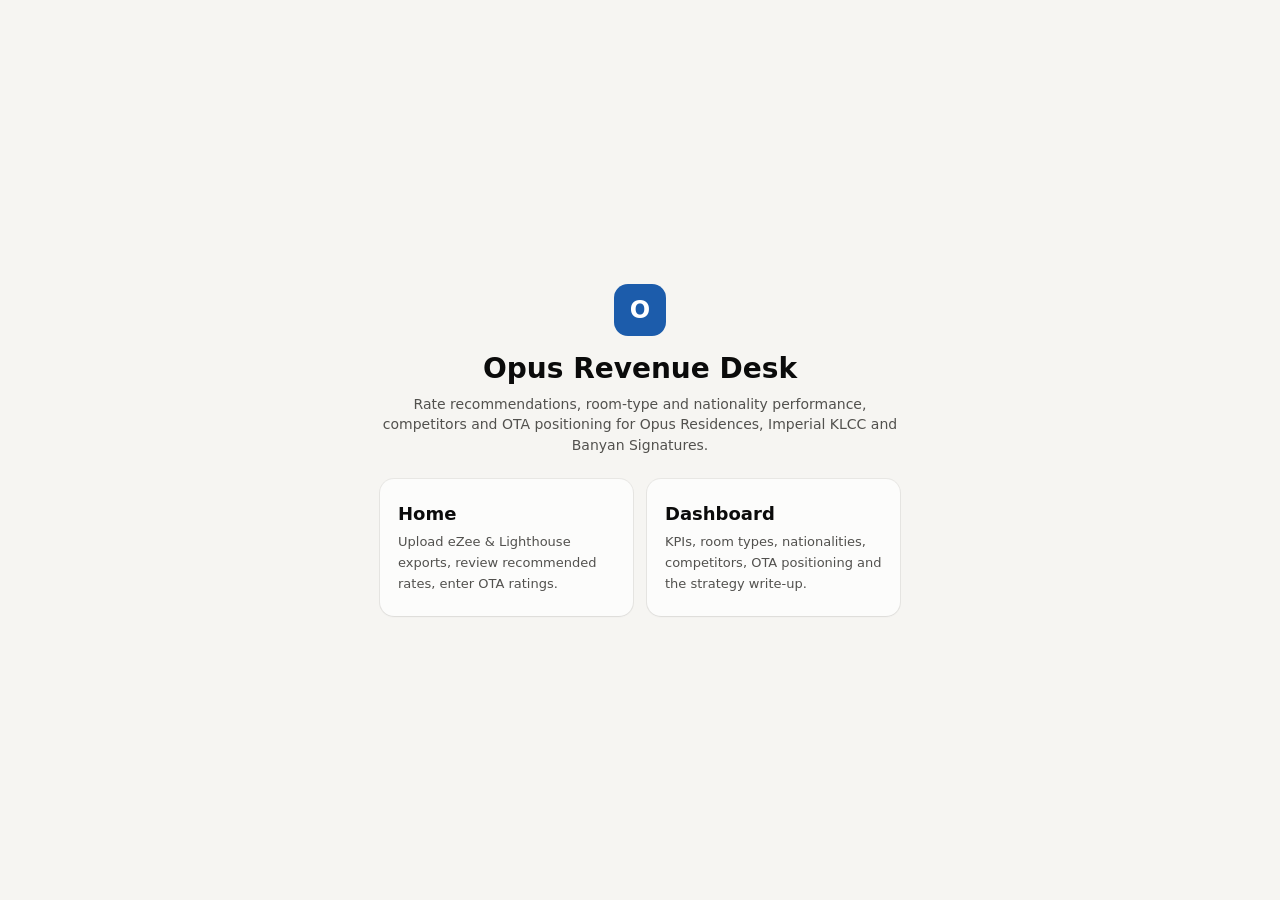
<file: index.html>
<!DOCTYPE html>
<html lang="en">
<head>
  <meta charset="utf-8">
  <meta name="viewport" content="width=device-width, initial-scale=1">
  <title>Opus Revenue Desk</title>
  <link rel="icon" href="data:image/svg+xml,%3Csvg xmlns=%22http://www.w3.org/2000/svg%22 viewBox=%220 0 32 32%22%3E%3Crect width=%2232%22 height=%2232%22 rx=%228%22 fill=%22%231c5cab%22/%3E%3Ctext x=%2216%22 y=%2222%22 font-size=%2218%22 font-family=%22Arial%22 font-weight=%22700%22 fill=%22white%22 text-anchor=%22middle%22%3EO%3C/text%3E%3C/svg%3E">
  <link rel="stylesheet" href="/shared/styles.css">
</head>
<body>
  <main class="landing">
    <div class="box">
      <div class="brand-mark" aria-hidden="true">O</div>
      <h1>Opus Revenue Desk</h1>
      <p>Rate recommendations, room-type and nationality performance, competitors and OTA positioning for Opus Residences, Imperial KLCC and Banyan Signatures.</p>
      <div class="choices">
        <a class="choice" href="/home/">
          <b>Home</b>
          <span>Upload eZee &amp; Lighthouse exports, review recommended rates, enter OTA ratings.</span>
        </a>
        <a class="choice" href="/dashboard/">
          <b>Dashboard</b>
          <span>KPIs, room types, nationalities, competitors, OTA positioning and the strategy write-up.</span>
        </a>
      </div>
    </div>
  </main>
</body>
</html>
</file>
<file: shared/styles.css>
/* Opus Revenue Desk — shared styles (light + dark) */
:root {
  color-scheme: light;
  --page: #f6f5f2;
  --surface: #fcfcfb;
  --surface-2: #f0efec;
  --ink: #0b0b0b;
  --ink-2: #52514e;
  --muted: #7a7873;
  --line: #e1e0d9;
  --line-strong: #c3c2b7;
  --accent: #1c5cab;
  --accent-ink: #ffffff;
  --accent-soft: #e6effb;
  --series-1: #2a78d6;
  --series-2: #eb6834;
  --context: #b9b7b0;
  --good: #0a7d0a;
  --good-soft: #e3f3e3;
  --warn: #9a6400;
  --warn-soft: #fdf1d6;
  --bad: #b42f2f;
  --bad-soft: #fbe5e5;
  --up-soft: #dceafb;
  --down-soft: #fbe3dc;
  --radius: 10px;
  --shadow: 0 1px 2px rgba(11, 11, 11, .05), 0 0 0 1px rgba(11, 11, 11, .06);
  --font: system-ui, -apple-system, "Segoe UI", Roboto, sans-serif;
}
@media (prefers-color-scheme: dark) {
  :root {
    color-scheme: dark;
    --page: #0f0f0e;
    --surface: #1a1a19;
    --surface-2: #232321;
    --ink: #f0efec;
    --ink-2: #c3c2b7;
    --muted: #96948d;
    --line: #2c2c2a;
    --line-strong: #383835;
    --accent: #5598e7;
    --accent-ink: #0b0b0b;
    --accent-soft: #1b2a3d;
    --series-1: #3987e5;
    --series-2: #d95926;
    --context: #55544f;
    --good: #3fbf3f;
    --good-soft: #15291a;
    --warn: #f0b03a;
    --warn-soft: #2d2512;
    --bad: #ec7272;
    --bad-soft: #321a1a;
    --up-soft: #17293f;
    --down-soft: #3a2018;
    --shadow: 0 0 0 1px rgba(255, 255, 255, .08);
  }
}

* { box-sizing: border-box; }
html, body { margin: 0; }
body {
  font-family: var(--font);
  font-size: 14px;
  line-height: 1.45;
  color: var(--ink);
  background: var(--page);
  -webkit-font-smoothing: antialiased;
}
a { color: var(--accent); }
h1, h2, h3 { margin: 0; line-height: 1.2; }
h1 { font-size: 22px; font-weight: 650; }
h2 { font-size: 16px; font-weight: 650; }
h3 { font-size: 14px; font-weight: 650; }
p { margin: 0 0 8px; }
small, .small { font-size: 12px; }
.muted { color: var(--muted); }
.ink2 { color: var(--ink-2); }
.num { font-variant-numeric: tabular-nums; text-align: right; white-space: nowrap; }
.hidden { display: none !important; }

/* ---------- Top bar ---------- */
.topbar {
  position: sticky; top: 0; z-index: 20;
  display: flex; align-items: center; gap: 16px;
  padding: 10px 24px;
  background: var(--surface);
  border-bottom: 1px solid var(--line);
}
.brand { display: flex; align-items: center; gap: 10px; font-weight: 700; font-size: 15px; color: var(--ink); text-decoration: none; }
.brand-mark {
  width: 26px; height: 26px; border-radius: 7px;
  display: grid; place-items: center;
  background: var(--accent); color: var(--accent-ink); font-size: 13px; font-weight: 800;
}
.nav { display: flex; gap: 4px; }
.nav a {
  padding: 6px 12px; border-radius: 8px; text-decoration: none;
  color: var(--ink-2); font-weight: 550;
}
.nav a:hover { background: var(--surface-2); }
.nav a.active { background: var(--accent-soft); color: var(--accent); }
.topbar .spacer { flex: 1; }
.conn { display: flex; align-items: center; gap: 6px; font-size: 12px; color: var(--muted); }
.dot { width: 8px; height: 8px; border-radius: 50%; background: var(--line-strong); }
.dot.ok { background: var(--good); }
.dot.bad { background: var(--bad); }

/* ---------- Layout ---------- */
.wrap { max-width: 1320px; margin: 0 auto; padding: 20px 24px 64px; }
.page-head { display: flex; align-items: flex-end; justify-content: space-between; gap: 16px; margin-bottom: 16px; flex-wrap: wrap; }
.page-head p { margin: 4px 0 0; color: var(--ink-2); }
.grid { display: grid; gap: 16px; }
.grid-2 { grid-template-columns: repeat(2, minmax(0, 1fr)); }
.grid-3 { grid-template-columns: repeat(3, minmax(0, 1fr)); }
.grid-4 { grid-template-columns: repeat(4, minmax(0, 1fr)); }
@media (max-width: 1000px) { .grid-3, .grid-4 { grid-template-columns: repeat(2, minmax(0, 1fr)); } }
@media (max-width: 720px) {
  .grid-2, .grid-3, .grid-4 { grid-template-columns: minmax(0, 1fr); }
  .wrap { padding: 16px 14px 48px; }
  .topbar { padding: 10px 14px; gap: 10px; }
  .conn span { display: none; }
}
.stack > * + * { margin-top: 16px; }

.card {
  background: var(--surface);
  border-radius: var(--radius);
  box-shadow: var(--shadow);
  padding: 16px 18px;
  min-width: 0;
}
.card-head { display: flex; align-items: baseline; justify-content: space-between; gap: 12px; margin-bottom: 10px; flex-wrap: wrap; }
.card-head p { margin: 2px 0 0; color: var(--muted); font-size: 12px; }
.callout {
  border-left: 3px solid var(--accent);
  background: var(--accent-soft);
  padding: 8px 12px; border-radius: 0 8px 8px 0;
  margin: 0 0 12px; color: var(--ink);
}
.callout.warn { border-color: var(--warn); background: var(--warn-soft); }
.callout.bad { border-color: var(--bad); background: var(--bad-soft); }
.callout.good { border-color: var(--good); background: var(--good-soft); }

/* ---------- Controls ---------- */
.filters { display: flex; gap: 12px; align-items: flex-end; flex-wrap: wrap; margin-bottom: 16px; }
label.field { display: flex; flex-direction: column; gap: 4px; font-size: 12px; color: var(--ink-2); font-weight: 550; }
input, select, textarea, button { font: inherit; color: inherit; }
input[type="text"], input[type="url"], input[type="password"], input[type="number"], input[type="date"], input[type="month"], select, textarea {
  background: var(--surface);
  border: 1px solid var(--line-strong);
  border-radius: 8px;
  padding: 7px 10px;
  min-height: 36px;
}
input:focus-visible, select:focus-visible, textarea:focus-visible, button:focus-visible {
  outline: 2px solid var(--accent); outline-offset: 1px;
}
input[type="number"] { width: 100%; }
.btn {
  display: inline-flex; align-items: center; justify-content: center; gap: 6px;
  min-height: 36px; padding: 7px 14px;
  border-radius: 8px; border: 1px solid var(--line-strong);
  background: var(--surface); color: var(--ink);
  font-weight: 600; cursor: pointer; text-decoration: none; white-space: nowrap;
}
.btn:hover { background: var(--surface-2); }
.btn.primary { background: var(--accent); border-color: var(--accent); color: var(--accent-ink); }
.btn.primary:hover { filter: brightness(1.08); }
.btn.danger { color: var(--bad); border-color: var(--bad); }
.btn.small { min-height: 30px; padding: 4px 10px; font-size: 13px; }
.btn:disabled { opacity: .5; cursor: not-allowed; }
.row { display: flex; gap: 10px; align-items: center; flex-wrap: wrap; }

.tabs { display: flex; gap: 4px; border-bottom: 1px solid var(--line); margin-bottom: 16px; overflow-x: auto; }
.tabs button {
  border: 0; background: none; padding: 10px 14px; cursor: pointer;
  color: var(--ink-2); font-weight: 600; border-bottom: 2px solid transparent; margin-bottom: -1px; white-space: nowrap;
}
.tabs button[aria-selected="true"] { color: var(--accent); border-bottom-color: var(--accent); }

/* ---------- Tables ---------- */
.table-wrap { overflow-x: auto; }
table { border-collapse: collapse; width: 100%; }
th, td { padding: 7px 10px; border-bottom: 1px solid var(--line); text-align: left; vertical-align: middle; }
th { font-size: 12px; color: var(--muted); font-weight: 600; white-space: nowrap; }
tbody tr:hover td { background: var(--surface-2); }
td input[type="number"] { min-width: 80px; }

/* ---------- KPI tiles ---------- */
.kpi { display: flex; flex-direction: column; gap: 2px; }
.kpi .label { font-size: 12px; color: var(--ink-2); font-weight: 600; }
.kpi .value { font-size: 26px; font-weight: 650; font-variant-numeric: tabular-nums; letter-spacing: -.01em; }
.kpi .sub { font-size: 12px; color: var(--muted); }
.portfolio { display: grid; grid-template-columns: repeat(3, minmax(0, 1fr)); gap: 12px; margin-bottom: 16px; }
@media (max-width: 860px) { .portfolio { grid-template-columns: minmax(0, 1fr); } }
.portfolio .card { padding: 12px 14px; cursor: pointer; }
.portfolio .card.sel { box-shadow: 0 0 0 2px var(--accent); }
.portfolio .mini { display: flex; gap: 16px; margin-top: 6px; flex-wrap: wrap; }
.portfolio .mini div { display: flex; flex-direction: column; }
.portfolio .mini b { font-variant-numeric: tabular-nums; font-size: 15px; }
.portfolio .mini span { font-size: 11px; color: var(--muted); }

/* ---------- Charts ---------- */
.chart-box { position: relative; height: 260px; }
.chart-box.tall { height: 320px; }
.legend { display: flex; gap: 14px; flex-wrap: wrap; font-size: 12px; color: var(--ink-2); margin: 0 0 8px; }
.legend i { display: inline-block; width: 14px; height: 0; border-top: 2px solid; vertical-align: middle; margin-right: 6px; }
.legend i.dash { border-top-style: dashed; }

/* ---------- Badges & status ---------- */
.badge { display: inline-flex; align-items: center; gap: 4px; padding: 2px 8px; border-radius: 999px; font-size: 12px; font-weight: 600; background: var(--surface-2); color: var(--ink-2); white-space: nowrap; }
.badge.good { background: var(--good-soft); color: var(--good); }
.badge.warn { background: var(--warn-soft); color: var(--warn); }
.badge.bad { background: var(--bad-soft); color: var(--bad); }
.badge.info { background: var(--accent-soft); color: var(--accent); }
.badge.wrap { white-space: normal; border-radius: 8px; line-height: 1.3; padding: 3px 8px; }
table.compact th, table.compact td { padding: 6px 7px; }
table.compact th { white-space: normal; vertical-align: bottom; }
table.compact td:first-child { min-width: 120px; }

/* ---------- Rates grid ---------- */
.rates-wrap { overflow-x: auto; border-radius: var(--radius); }
.rates { border-collapse: separate; border-spacing: 0; width: max-content; min-width: 100%; }
.rates th, .rates td { border-bottom: 1px solid var(--line); border-right: 1px solid var(--line); padding: 6px 8px; text-align: center; font-variant-numeric: tabular-nums; }
.rates thead th { background: var(--surface); color: var(--ink-2); font-weight: 600; white-space: nowrap; }
.rates .rt { position: sticky; left: 0; background: var(--surface); z-index: 1; text-align: left; min-width: 220px; max-width: 260px; white-space: normal; box-shadow: 1px 0 0 var(--line); }
.rates .meta th { font-size: 11px; font-weight: 500; color: var(--muted); }
.rates td.cell { cursor: pointer; min-width: 74px; }
.rates td.cell b { display: block; font-size: 14px; }
.rates td.cell span { font-size: 11px; color: var(--ink-2); }
.rates td.up { background: var(--up-soft); }
.rates td.down { background: var(--down-soft); }
.rates td.cell:hover, .rates td.cell.sel { outline: 2px solid var(--accent); outline-offset: -2px; }
.rates th.wknd { color: var(--ink); }
.reason-panel { margin-top: 12px; }
.reason-panel ul { margin: 6px 0 0; padding-left: 18px; }

/* ---------- Upload ---------- */
.drop {
  border: 2px dashed var(--line-strong); border-radius: var(--radius);
  padding: 28px; text-align: center; background: var(--surface); cursor: pointer;
}
.drop.over { border-color: var(--accent); background: var(--accent-soft); }
.file-card { border: 1px solid var(--line); border-radius: var(--radius); padding: 14px; background: var(--surface); }
.file-card + .file-card { margin-top: 12px; }
.map-grid { display: grid; grid-template-columns: repeat(auto-fill, minmax(190px, 1fr)); gap: 10px; margin: 10px 0; }
.preview { max-height: 240px; overflow: auto; border: 1px solid var(--line); border-radius: 8px; margin-top: 10px; }
.preview table { font-size: 12px; }
.preview th, .preview td { padding: 4px 8px; white-space: nowrap; }

/* ---------- Connect panel / overlay ---------- */
.connect { max-width: 640px; margin: 32px auto; }
.connect ol { padding-left: 20px; margin: 8px 0; }
.connect ol li { margin: 4px 0; }
.form-grid { display: grid; gap: 12px; margin: 12px 0; }
.msg { margin-top: 10px; font-size: 13px; }
.msg.ok { color: var(--good); }
.msg.err { color: var(--bad); }

.checklist { list-style: none; padding: 0; margin: 0; }
.checklist li { display: flex; align-items: center; justify-content: space-between; gap: 12px; padding: 8px 0; border-bottom: 1px solid var(--line); }
.checklist li:last-child { border-bottom: 0; }
.checklist code { font-size: 12px; }

.empty { padding: 28px 16px; text-align: center; color: var(--muted); }
.empty b { display: block; color: var(--ink-2); margin-bottom: 4px; }

.strategy { white-space: normal; }
.strategy h4 { margin: 14px 0 6px; font-size: 14px; }
.strategy ul { margin: 4px 0 8px; padding-left: 20px; }
.strategy li { margin: 3px 0; }
.history { list-style: none; padding: 0; margin: 0; }
.history li { padding: 6px 0; border-bottom: 1px solid var(--line); cursor: pointer; font-size: 13px; }
.history li:hover { color: var(--accent); }

.toast {
  position: fixed; right: 18px; bottom: 18px; z-index: 50;
  background: var(--ink); color: var(--surface);
  padding: 10px 14px; border-radius: 8px; box-shadow: 0 4px 16px rgba(0,0,0,.2);
  max-width: 380px; font-size: 13px;
}
.toast.err { background: var(--bad); color: #fff; }

/* ---------- Landing ---------- */
.landing { min-height: 100vh; display: grid; place-items: center; padding: 24px; }
.landing .box { text-align: center; max-width: 520px; }
.landing .brand-mark { width: 52px; height: 52px; font-size: 24px; border-radius: 14px; margin: 0 auto 16px; }
.landing h1 { font-size: 28px; margin-bottom: 8px; }
.landing p { color: var(--ink-2); margin-bottom: 24px; }
.landing .choices { display: grid; grid-template-columns: 1fr 1fr; gap: 14px; }
.landing .choice {
  display: block; padding: 22px 18px; border-radius: 14px; text-decoration: none;
  background: var(--surface); box-shadow: var(--shadow); color: var(--ink); text-align: left;
}
.landing .choice:hover { box-shadow: 0 0 0 2px var(--accent); }
.landing .choice b { display: block; font-size: 18px; margin-bottom: 4px; }
.landing .choice span { color: var(--ink-2); font-size: 13px; }
@media (max-width: 520px) { .landing .choices { grid-template-columns: 1fr; } }
</file>
